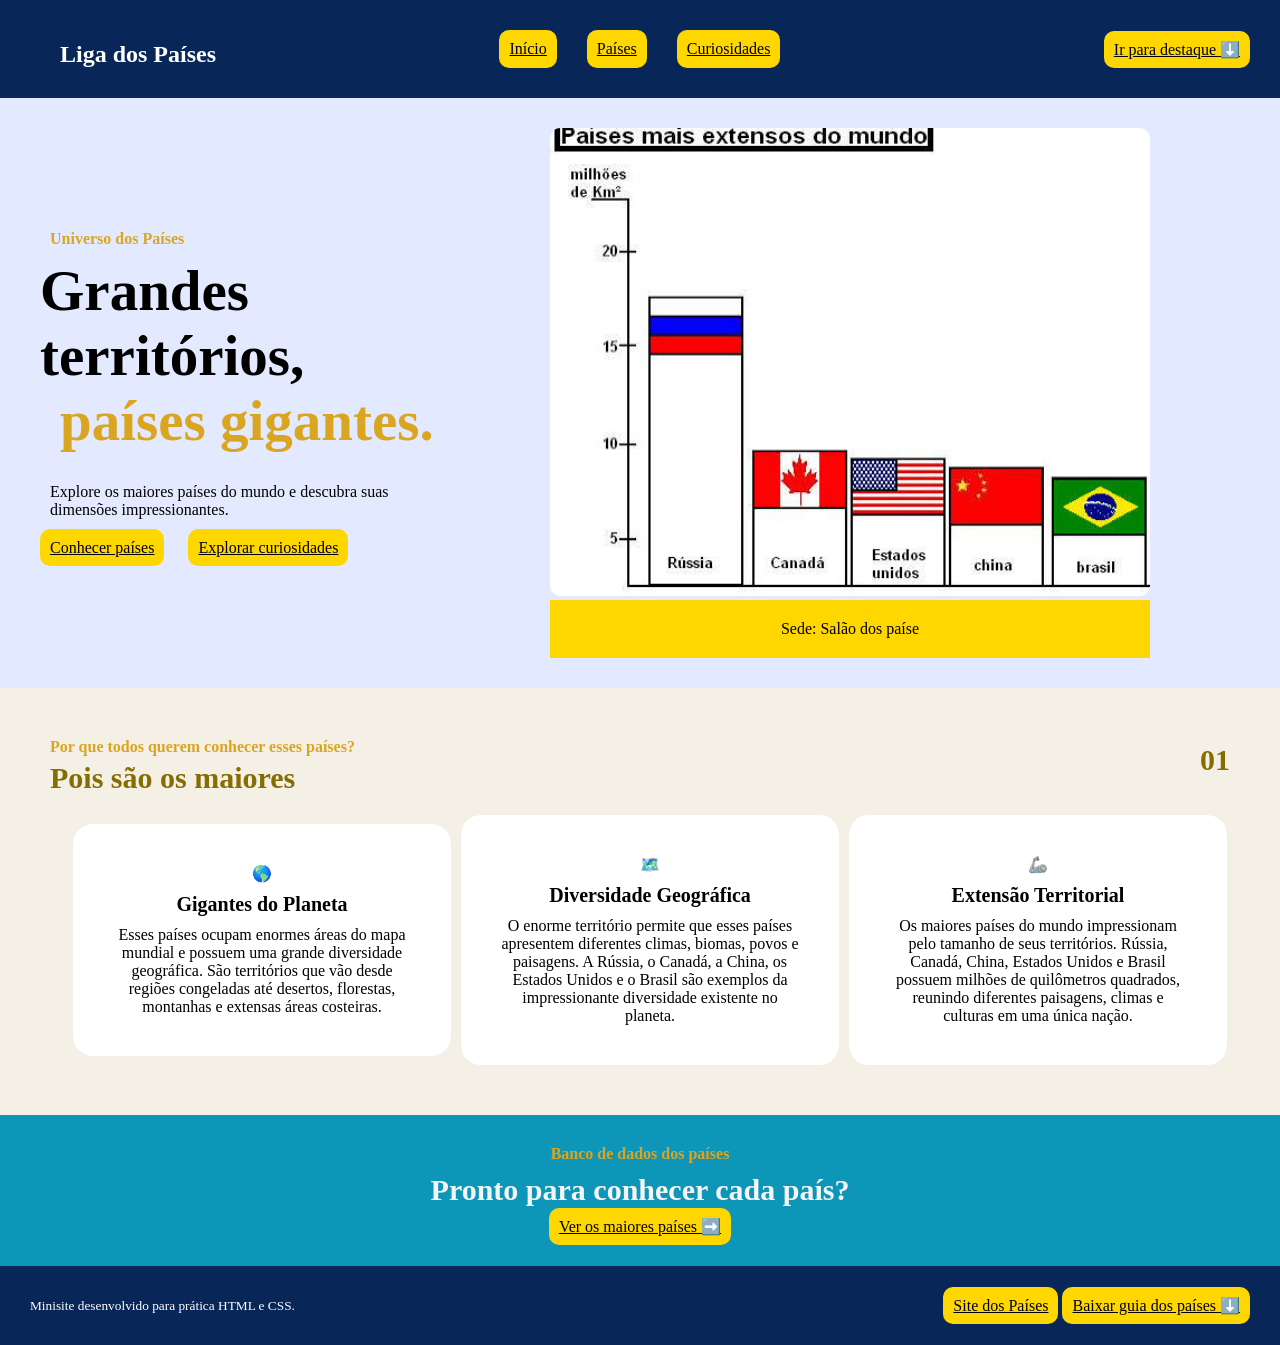
<file: index.html>
<!DOCTYPE html>
<html lang="pt-BR">
    <head>
        <meta charset="UTF-8">
        <link rel="stylesheet" href="css/style.css">
        <title>Início</title>
    </head>
    <body>
        <header>
            <section id="logo">
                <h1>Liga dos Países</h1>
            </section>
            <section id="menu">
                <a href="index.html">Início</a>
                <a href="pages/países.html">Países </a>
                <a href="pages/curiosidades.html">Curiosidades </a>
            </section>
            <section id="opcaodireita">
                <a href="../pages/países.html">Ir para destaque ⬇️</a>
            </section>
        </header>
        <main>

            <section id="introducao">
                <section id="introducao-texto">
                    <article>
                        <span>Universo dos Países</span>
                        <h2>Grandes territórios, <span>países gigantes.</span></h2>
                        <p>Explore os maiores países do mundo e descubra suas dimensões impressionantes.</p>
                    </article>
                    <article id="links">
                        <a href="pages/países.html">Conhecer países</a>
                        <a href="pages/curiosidades.html">Explorar curiosidades</a>
                    </article>
                </section>
                <article id="imagem">
                    <img id="equipe" src="assets/img/maiores.png" alt="Várias países em destaque">
                    <p>Sede: Salão dos paíse</p>
                </article>
            </section>

            <section id="titulocards">
                <article>
                    <span>Por que todos querem conhecer esses países?</span>
                    <h3>Pois são os maiores</h3>
                </article>
                <article id="numero">
                    <h3>01</h3>
                </article>
            </section>

            <section id="cards">
                <article class="card">
                    <p>🌎</p>
                    <h4>Gigantes do Planeta</h4>
                    <p>Esses países ocupam enormes áreas do mapa mundial e possuem uma grande
                    diversidade geográfica. São territórios que vão desde regiões congeladas
                    até desertos, florestas, montanhas e extensas áreas costeiras.</p>
                </article>
                <article class="card">
                    <p>🗺️</p>
                    <h4>Diversidade Geográfica</h4>
                    <p>O enorme território permite que esses países apresentem diferentes
                    climas, biomas, povos e paisagens. A Rússia, o Canadá, a China,
                    os Estados Unidos e o Brasil são exemplos da impressionante diversidade
                    existente no planeta.</p>
                </article>
                <article class="card">
                    <p>🦾</p>
                    <h4>Extensão Territorial</h4>
                    <p>Os maiores países do mundo impressionam pelo tamanho de seus territórios.
                    Rússia, Canadá, China, Estados Unidos e Brasil possuem milhões de quilômetros
                    quadrados, reunindo diferentes paisagens, climas e culturas em uma única nação.</p>
                </article>
            </section>

            <section id="avance">
                <span>Banco de dados dos países</span>
                <h5>Pronto para conhecer cada país?</h5>
                <a href="pages/países.html">Ver os maiores países ➡️</a>
            </section>
        </main>
        <footer>
            <section id="rodape">
                <article id="marca">
                    <small>Minisite desenvolvido para prática HTML e CSS.</small>
                </article>
                <article id="menuinferiior">
                    <a href="https://paises.ibge.gov.br/#/">Site dos Países</a>
                    <a href="../assets/files/guia.txt" download>Baixar guia dos países ⬇️</a>
                </article>
            </section>
        </footer>
    </body>
</html>
</file>
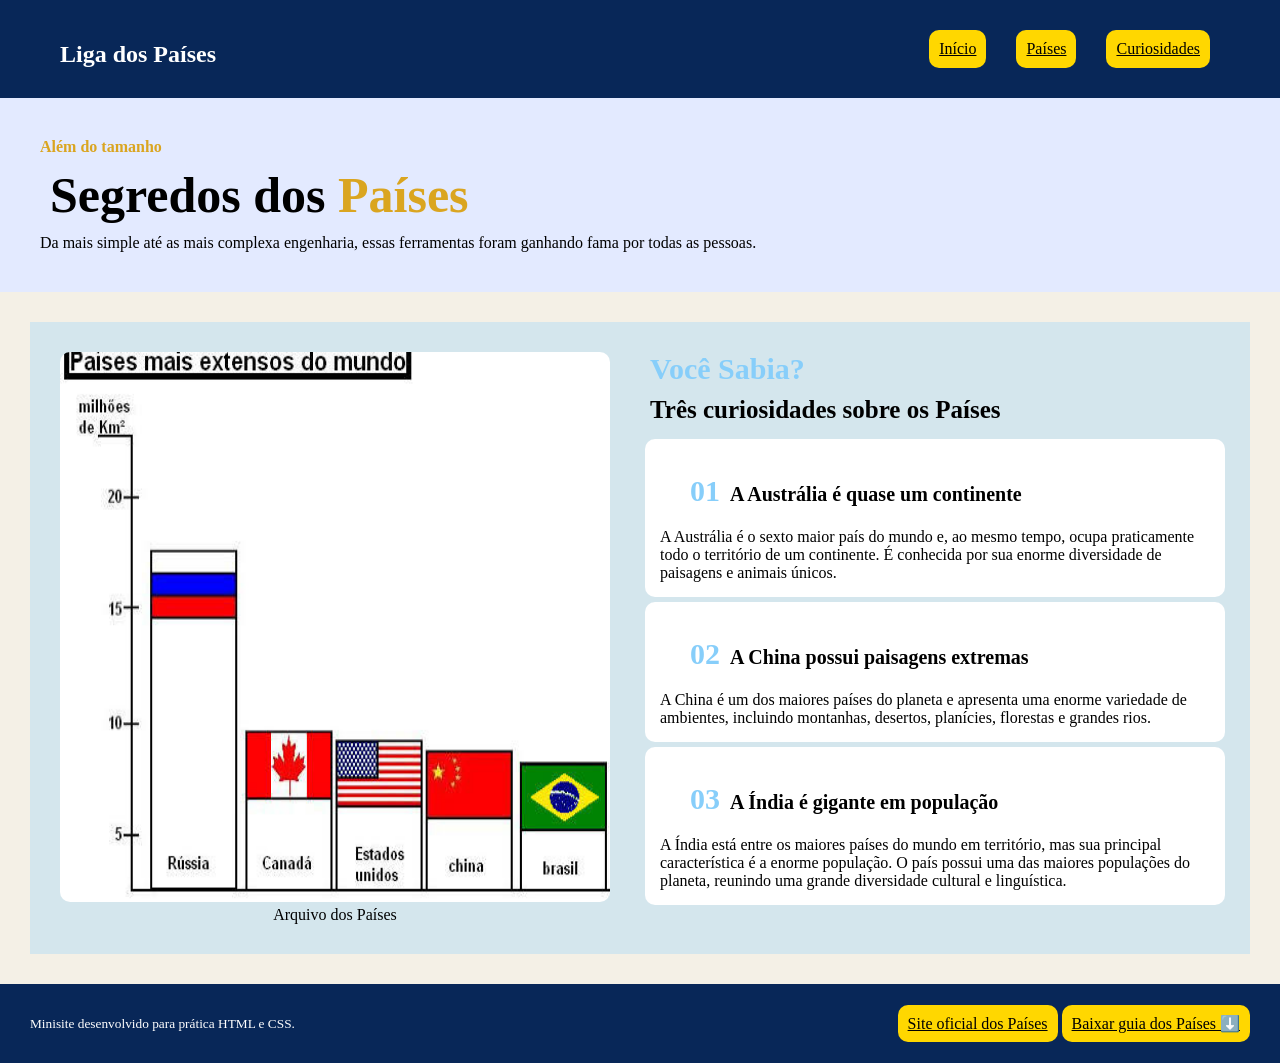
<file: pages/curiosidades.html>
<!DOCTYPE html>
<html lang="pt-BR">
    <head>
        <meta charset="UTF-8"/>
        <title>Curiosidades</title>
        <link rel="stylesheet" href="../css/curiosidades.css"/>
    </head>
    <body>
        <header>
            <section id="logo">
                <h1>Liga dos Países</h1>
            </section>
            <section id="menu">
                <a href="../index.html">Início</a>
                <a href="../pages/países.html">Países</a>
                <a href="../pages/curiosidades.html">Curiosidades</a>
            </section>
        </header>
        <main>
            <section id="introducao">
                <article>
                    <span>Além do tamanho</span>
                    <h2>Segredos dos <span>Países</span></h2>
                    <p>Da mais simple até as mais complexa engenharia, essas ferramentas foram ganhando fama por todas as pessoas.</p>
                </article>
            </section>

            <section id="curiosidades">
                    <section id="cards">
                            <article id="cardprincipal">
                                    <img src="../assets/img/maiores.png" alt="Maiores países">
                                    <p>Arquivo dos Países</p>
                            </article>
                            <section id="texto">
                                <span>Você Sabia?</span>
                                <h3>Três curiosidades sobre os Países</h3>
                                <article class="cardsecundario">
                                    <h4><span>01</span>A Austrália é quase um continente</h4>
                                    <p>A Austrália é o sexto maior país do mundo e, ao mesmo tempo, ocupa praticamente
                                    todo o território de um continente. É conhecida por sua enorme diversidade
                                    de paisagens e animais únicos.</p>
                                </article>
                                <article class="cardsecundario">
                                    <h4><span>02</span>A China possui paisagens extremas </h4>
                                    <p>A China é um dos maiores países do planeta e apresenta uma enorme variedade
                                    de ambientes, incluindo montanhas, desertos, planícies, florestas e grandes
                                    rios.</p>
                                </article>
                                <article class="cardsecundario">
                                    <h4><span>03</span>A Índia é gigante em população</h4>
                                    <p>A Índia está entre os maiores países do mundo em território, mas sua principal
                                    característica é a enorme população. O país possui uma das maiores populações
                                    do planeta, reunindo uma grande diversidade cultural e linguística.</p>
                                </article>
                            </section>
                    </section>
            </section>
        </main>
        <footer>
            <section id="rodape">
                <article id="marca">
                    <small>Minisite desenvolvido para prática HTML e CSS.</small>
                </article>
                <article id="menuinferiior">
                    <a href="https://paises.ibge.gov.br/#/">Site oficial dos Países</a>
                    <a href="../assets/files/guia.txt" download>Baixar guia dos Países ⬇️</a>
                </article>
            </section>
        </footer>
    </body>
</html>
</file>
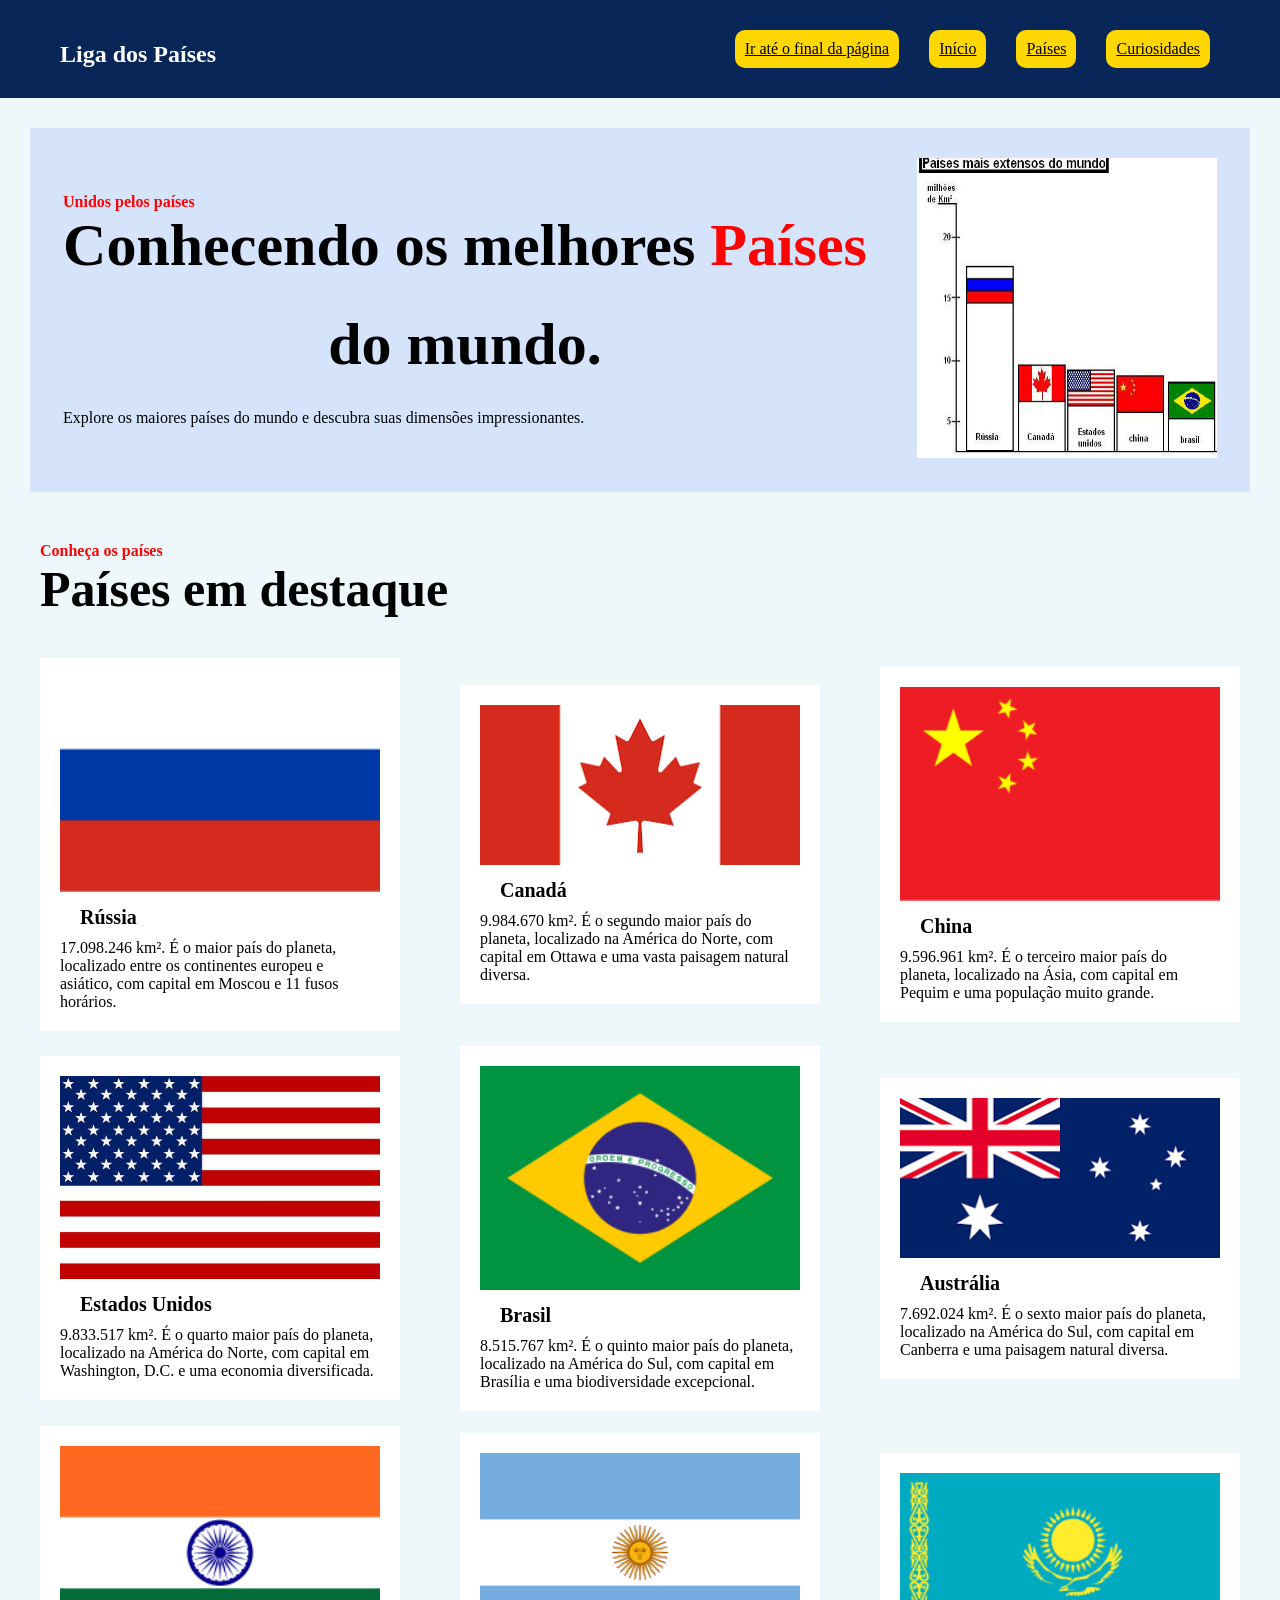
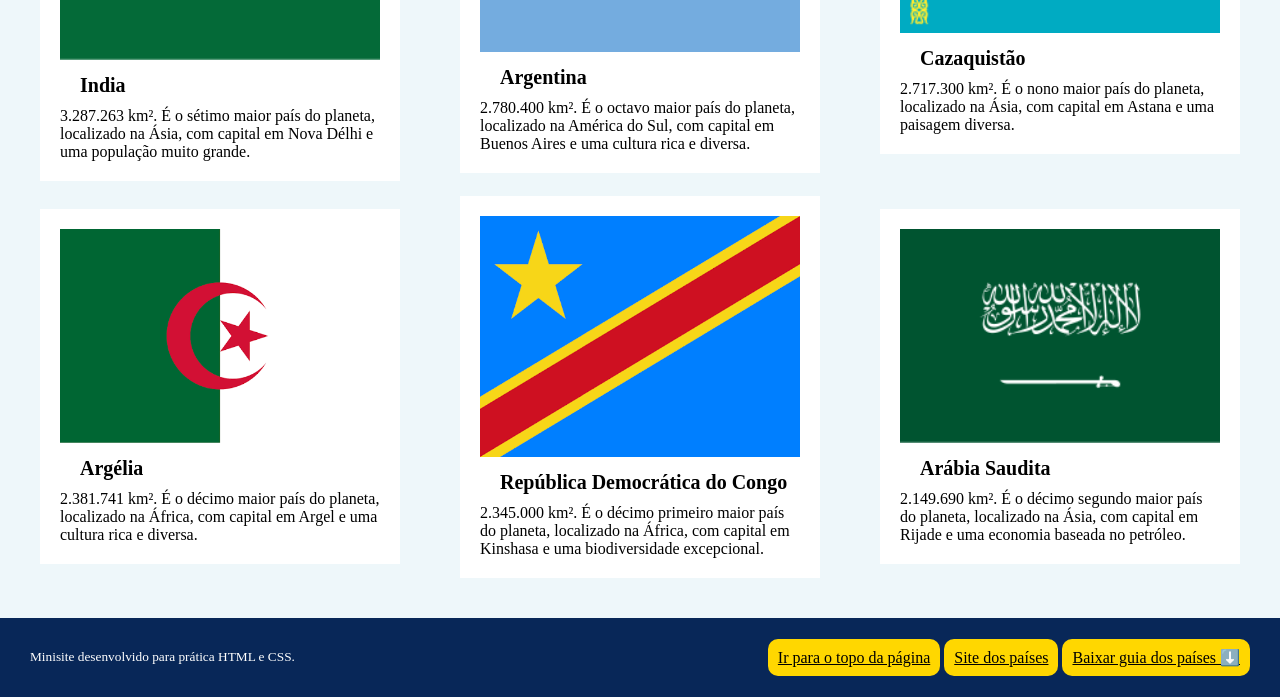
<file: pages/países.html>
<!DOCTYPE html>
<html lang="pt-BR">
    <head>
        <meta charset="UTF-8">
        <link rel="stylesheet" href="../css/países.css">
        <title>Países</title>
    </head>
    <body>
        <header id="header">
          <section id="logo">
            <h1>Liga dos Países</h1>
          </section>
          <section id="menu">
            <a href="#footer">Ir até o final da página</a>
            <a href="../index.html">Início </a>
            <a href="../pages/países.html">Países </a>
            <a href="../pages/curiosidades.html">Curiosidades </a>
        </header>
        <main>
               <section id="introducao">  
               <article>
                     <p><span>Unidos pelos países</span></p>
                     <h2>Conhecendo os melhores <span>Países</span> </h2>
                     <h2>do mundo.</h2>
                     <p>Explore os maiores países do mundo e descubra suas dimensões impressionantes.</p>
                     <p></p>
               </article>

               <article>
                     <img id="serra" src="../assets/img/maiores.png" alt="Imagem de países">
               </article>

               </section>

               <section id = "titulocards">
                     <p><span>Conheça os países </span></p>
                     <h3>Países em destaque</h3>
               </section>

               <section id="cards">

               <article class="card">
                     <img src="../assets/img/russia.png" alt="Imagem de um país">
                     <h4>Rússia</h4>
                     <p>17.098.246 km². É o maior país do planeta, localizado entre os continentes europeu e asiático, com capital em Moscou e 11 fusos horários.</p>
               </article>
               <article class="card">
                     <img src="../assets/img/canada.png" alt="Imagem de um país">
                     <h4>Canadá</h4>
                     <p>9.984.670 km². É o segundo maior país do planeta, localizado na América do Norte, com capital em Ottawa e uma vasta paisagem natural diversa.</p>
               </article>
               <article class="card">
                     <img src="../assets/img/china.png" alt="Imagem de um país">
                     <h4>China</h4>
                     <p>9.596.961 km². É o terceiro maior país do planeta, localizado na Ásia, com capital em Pequim e uma população muito grande.</p>
               </article>
               <article class="card">
                     <img src="../assets/img/eua.png" alt="Imagem de um país">
                     <h4>Estados Unidos</h4>
                     <p>9.833.517 km². É o quarto maior país do planeta, localizado na América do Norte, com capital em Washington, D.C. e uma economia diversificada.</p>
               </article>
               <article class="card">
                     <img src="../assets/img/brasil.png" alt="Imagem de um país">
                     <h4>Brasil</h4>
                     <p>8.515.767 km². É o quinto maior país do planeta, localizado na América do Sul, com capital em Brasília e uma biodiversidade excepcional.</p>
               </article>
               <article class="card">
                     <img src="../assets/img/australia.png" alt="Imagem de um país">
                     <h4>Austrália</h4>
                     <p>7.692.024 km². É o sexto maior país do planeta, localizado na América do Sul, com capital em Canberra e uma paisagem natural diversa.</p>
               </article>
               <article class="card">
                     <img src="../assets/img/india.png" alt="Imagem de um país">
                     <h4>India</h4>
                     <p>3.287.263 km². É o sétimo maior país do planeta, localizado na Ásia, com capital em Nova Délhi e uma população muito grande.</p>
               </article>
               <article class="card">
                     <img src="../assets/img/argentina.png" alt="Imagem de um país">
                     <h4>Argentina</h4>
                     <p>2.780.400 km². É o octavo maior país do planeta, localizado na América do Sul, com capital em Buenos Aires e uma cultura rica e diversa.</p>
               </article>
               <article class="card">
                     <img src="../assets/img/cazaquistao.png" alt="Imagem de um país">
                     <h4>Cazaquistão</h4>
                     <p>2.717.300 km². É o nono maior país do planeta, localizado na Ásia, com capital em Astana e uma paisagem diversa.</p>
               </article>
               <article class="card">
                     <img src="../assets/img/argelia.png" alt="Imagem de um país">
                     <h4>Argélia</h4>
                     <p>2.381.741 km². É o décimo maior país do planeta, localizado na África, com capital em Argel e uma cultura rica e diversa.</p>
               </article>
               <article class="card">
                     <img src="../assets/img/congo.png" alt="Imagem de um país">
                     <h4>República Democrática do Congo</h4>
                     <p>2.345.000 km². É o décimo primeiro maior país do planeta, localizado na África, com capital em Kinshasa e uma biodiversidade excepcional.</p>
               </article>
               <article class="card">
                     <img src="../assets/img/arabia.png" alt="Imagem de um país">
                     <h4>Arábia Saudita</h4>
                     <p>2.149.690 km². É o décimo segundo maior país do planeta, localizado na Ásia, com capital em Rijade e uma economia baseada no petróleo.</p>
               </article>
               </section>
        </main>
        <footer id="footer">
            <section id="rodape">
                <article id="marca">
                    <small>Minisite desenvolvido para prática HTML e CSS.</small>
                </article>
                <article id="menuinferiior">
                        <a href="#header">Ir para o topo da página</a>
                    <a href="https://paises.ibge.gov.br/#/">Site dos países</a>
                    <a href="../assets/files/guia.txt" download>Baixar guia dos países ⬇️</a>
                </article>
            </section>
        </footer>
       </body>
</html>
</file>
<file: css/style.css>
* {
    padding: 0px;
    margin: 0px;
    box-sizing: border-box;
}

header {
     display: flex;
     justify-content: space-between;
     align-items: center;
     background-color: #082758;
     padding: 30px;
}

#logo {
    padding-left: 30px;
    padding-top: 10px;
}

#menu {
    display:flex ;
    padding-right: 40px;
    gap: 30px;
}


h1 {
    color: white;
}

a {
    color: black;
    background-color: gold;
    padding: 10px;
    border-radius: 10px;
}

#introducao {
    display: flex;
    background-color:rgba(98, 135, 255, 0.178);
    justify-content: center;
    align-items: center;
    padding-left: 30px;
    gap: 50px;
}

#introducao   p {
    padding: 20px;
}

#introducao   span {
    padding-left: 20px;
}

#introducao   a {
    padding: 20px;
    margin: 10px;
    padding: 10px;
}

#imagem {
    margin-right: 100px;
    padding: 30px;
}

#imagem p {
    text-align: center;
    background-color: gold;
}

#imagem img {
    width: 600px;
    border-radius: 10px;
    justify-content: center;
}

h2 {
    font-size: 57px;
    padding: 10px;
}

#titulocards {
    background-color: #f4f0e6;
    padding-left: 50px;
    padding-top: 50px;
    display: flex;
    justify-content: space-between;
}

h3 {
    font-size: 30px;
    padding-top: 5px;
    font-weight: bold;
    color: rgb(133, 109, 1);
}

#numero h3 {
    padding-right: 50px;
}

#cards {
    background-color: #f4f0e6;
    padding-left: 20px;
    padding-top: 20px;
    padding-bottom: 50px;
    display: flex;
    gap: 10px;
    justify-content: center;
    align-items: center;
}

#cards  p {
    text-align: center;
    padding: 10px;
}

.card {
    background-color: white;
    padding: 30px;
    width: 30%;
    border-radius: 20px;
}

h4 {
    text-align: center;
    font-size: 20px;
}

#avance {
    background-color: #0e96b8;
    text-align: center;
    padding: 30px;
    color: whitesmoke;
}

h5 {
    font-size: 30px;
    padding: 10px;
}


#rodape {
    background-color: #082758;
    display: flex;
    justify-content: space-between;
    align-items: center;
    padding: 30px;
    gap: 20px;
}

small {
    color: white;
    display: flex;
}

span {
    color: goldenrod;
    font-weight: bold;
}
</file>
<file: css/curiosidades.css>
*{
    padding: 0px;
    margin: 0px;
    box-sizing: border-box;
}

header {
    display: flex;
    justify-content: space-between;
    align-items: center;
    padding: 30px;
    background-color: #082758;
}

#menu {
    gap: 30px;
    display: flex;
    padding-right: 40px ;
}

#logo {
    padding-left: 30px;
    padding-top: 10px;
}


h1 {
    color: white;
}

a {
    color: black;
    background-color: gold;
    border-radius: 10px;
    padding: 10px;
}

#introducao {
    background-color: rgba(98, 135, 255, 0.178);
    padding: 40px;
}

h2 {
    font-size: 50px;
    padding: 10px;
}

#curiosidades{
    align-items: center;
    padding: 30px;
    background-color: #f4f0e6;
}

#cards {
    background-color: rgba(135, 206, 250, 0.301);
    display: flex;
    padding: 30px;
    gap: 30px;
}

#texto span {
    padding: 10px;
    color: lightskyblue;
    font-size: 30px;
}


.cardsecundario {
    background-color: white;
    margin: 5px;
    padding: 15px;
    border-radius: 10px;
    width: 100%;
}

#cardprincipal p {
    text-align: center;
}

#cardprincipal img {
    border-radius: 10px;
    height: 550px;
    width: 550px;
}

h3 {
    font-size: 25px;
    padding: 10px;

}

h4 {
    padding: 20px;
    text-align: left;
    font-size: 20px;
}


#rodape {
    background-color: #082758;
    display: flex;
    justify-content: space-between;
    align-items: center;
    padding: 30px;
    gap: 20px;
}

small {
    color: white;
    display: flex;
}

span {
    color: goldenrod;
    font-weight: bold;
}
</file>
<file: css/países.css>
*{
    padding: 0px;
    margin: 0px;
    box-sizing: border-box;
}

body {
    background-color: rgba(173, 216, 230, 0.199);
}

span {
    color: rgb(253, 3, 3);
    font-weight: bold;
}

header {
     display: flex;
     justify-content: space-between;
     align-items: center;
     background-color: #082758;
     padding: 30px;
}

#logo {
    padding-left: 30px;
    padding-top: 10px;
}

#menu {
    display:flex ;
    padding-right: 40px;
    gap: 30px;
    justify-content: end;
}


h1 {
 color: white;
}

a {
    color: black;
    background-color: gold;
    padding: 10px;
    border-radius: 10px;
}

h2 {
    text-align: center;
    padding-bottom: 30px;
    font-size: 60px;
}

#introducao {
    background-color: rgba(98, 135, 255, 0.178);
    margin: 30px;
    display: flex;
    justify-content: center;
    align-items: center;
    flex-wrap: nowrap;
    gap: 50px;
    padding: 30px;
}

#serra {
    width: 300px;
    height: 300px
}

#titulocards {
    padding-left: 40px;
    padding-top: 20px;
}

h3 {
    font-size: 50px;
}

#cards {
    display: flex;
    justify-content: space-between;
    gap: 15px;
    align-items: center;
    flex-wrap: wrap;
    padding: 40px;
}

#card p {
    padding: 10px;
    color: rgb(105, 103, 103);
}

h4 {
    padding-left: 10px;
    font-size: 20px;
    font-weight: bold;
    margin: 10px;
}

.card img {
    width: 100%;
    object-fit: cover;
}

.card {
    background-color: white;
    padding: 20px;
    width: 30%;
}

#rodape {
    background-color: #082758;
    display: flex;
    justify-content: space-between;
    align-items: center;
    padding: 30px;
    gap: 20px;
}

small {
    color: white;
    display: flex;
}
</file>
